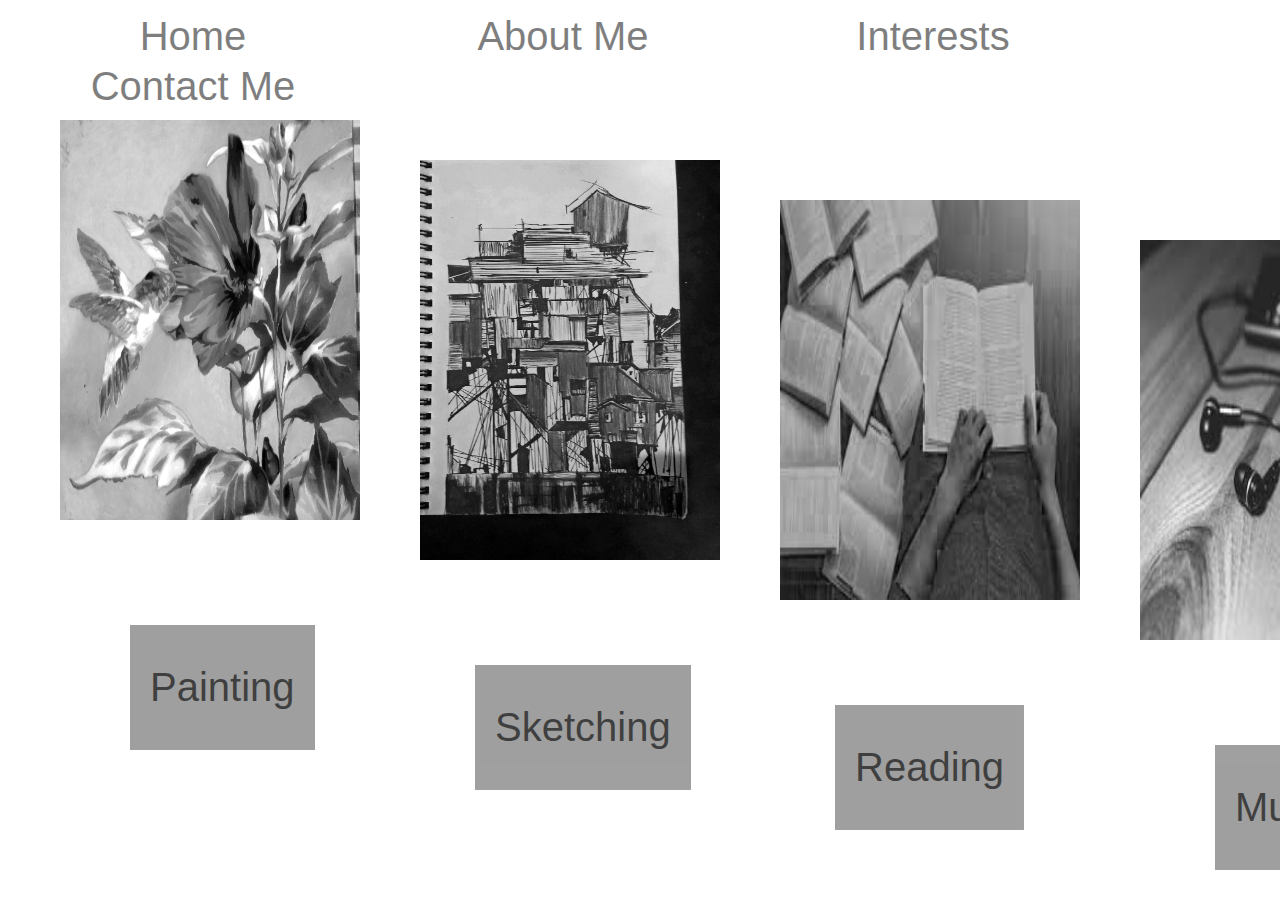
<file: Interests.html>
<!DOCTYPE html>
<html>
 
<link href='interestsstyle.css' rel='stylesheet'>

<head>
  <title> Interests </title>
</head>

<body>
	<nav>
    <ul>
      <li><a href="MyWall.html">Home</a></li>
      <li><a href="aboutme.html">About Me</a></li>
      <li><a href="interests.html">Interests</a></li>
      <li><a href="contactme.html">Contact Me</a></li>
    </ul>
  </nav>


	<IMG STYLE="position:absolute; TOP:120px; LEFT:60px; WIDTH:300px; HEIGHT:400px" SRC="paint.jpg">
	<IMG STYLE="position:absolute; TOP:160px; LEFT:420px; WIDTH:300px; HEIGHT:400px" SRC="sketch2.jpg">
	<IMG STYLE="position:absolute; TOP:200px; LEFT:780px; WIDTH:300px; HEIGHT:400px" SRC="read1.jpg">
	<IMG STYLE="position:absolute; TOP:240px; LEFT:1140px; WIDTH:300px; HEIGHT:400px" SRC="music.jpg">


	<div class="text-b"> 
    
    		<p>Painting</p>
 	 </div>


	<div class="text-bl"> 
    
    		<p>Sketching</p>
 	 </div>


	<div class="text-blo"> 
    
    		<p>Reading</p>
 	 </div>


	<div class="text-block"> 
    
    		<p>Music</p>
 	 </div>

</body>
</html>
</file>
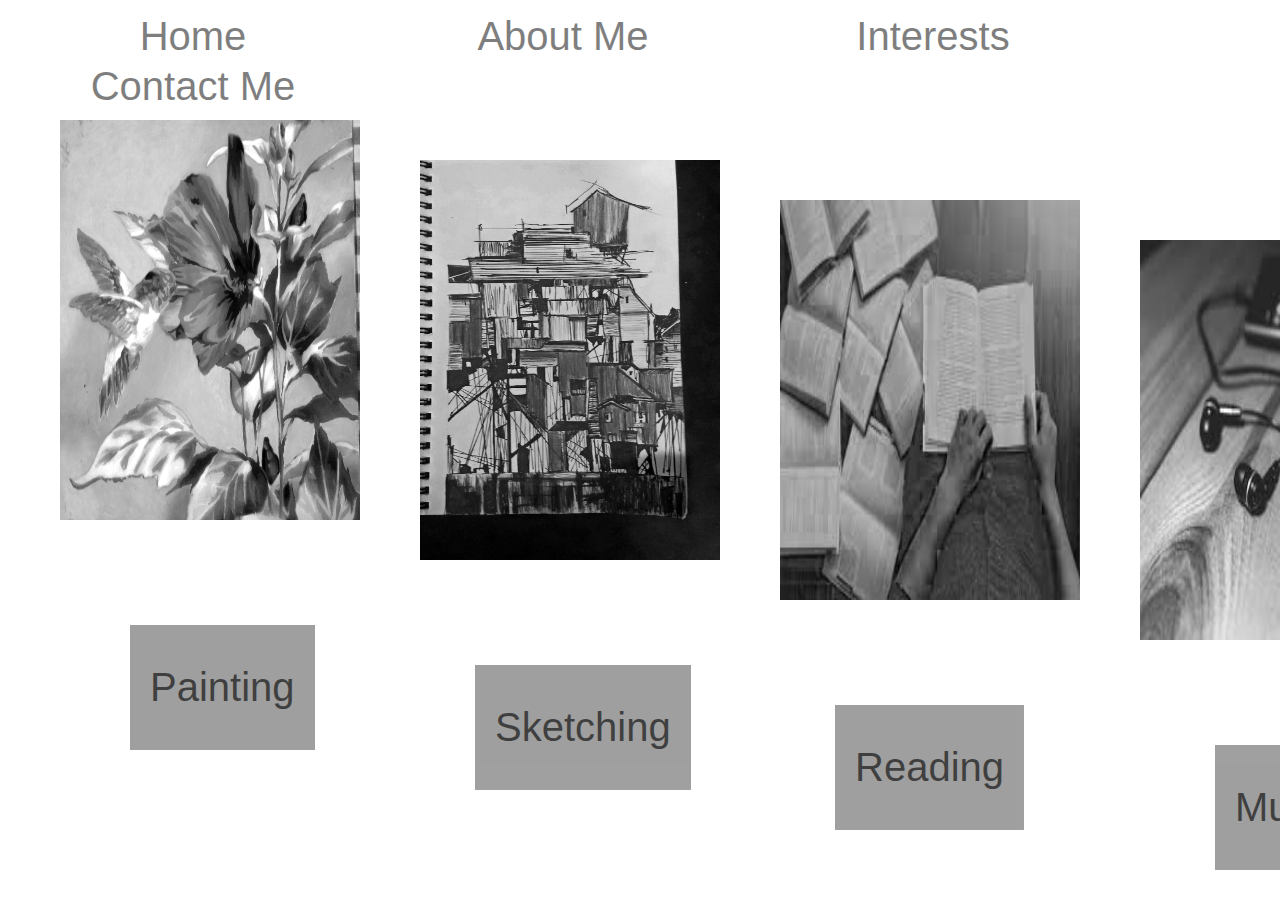
<file: interests.html>
<!DOCTYPE html>
<html>
 
<link href='interestsstyle.css' rel='stylesheet'>

<head>
  <title> Interests </title>
</head>

<body>
	<nav>
    <ul>
      <li><a href="MyWall.html">Home</a></li>
      <li><a href="aboutme.html">About Me</a></li>
      <li><a href="interests.html">Interests</a></li>
      <li><a href="contactme.html">Contact Me</a></li>
    </ul>
  </nav>


	<IMG STYLE="position:absolute; TOP:120px; LEFT:60px; WIDTH:300px; HEIGHT:400px" SRC="paint.jpg">
	<IMG STYLE="position:absolute; TOP:160px; LEFT:420px; WIDTH:300px; HEIGHT:400px" SRC="sketch2.jpg">
	<IMG STYLE="position:absolute; TOP:200px; LEFT:780px; WIDTH:300px; HEIGHT:400px" SRC="read1.jpg">
	<IMG STYLE="position:absolute; TOP:240px; LEFT:1140px; WIDTH:300px; HEIGHT:400px" SRC="music.jpg">


	<div class="text-b"> 
    
    		<p>Painting</p>
 	 </div>


	<div class="text-bl"> 
    
    		<p>Sketching</p>
 	 </div>


	<div class="text-blo"> 
    
    		<p>Reading</p>
 	 </div>


	<div class="text-block"> 
    
    		<p>Music</p>
 	 </div>

</body>
</html>
</file>
<file: interestsstyle.css>
body {
	
	background: url('https://png.pngtree.com/thumb_back/fw800/back_pic/03/61/32/8257a734a256950.jpg') no-repeat;
	background-size: cover;
	font-family: Arial;
}
ul{
	margin: 50x;
	padding: 0px;
	list-style: none;
}

ul li {
	float:left;
	width:370px;
	height:50px;
	background-color: white;
	opacity: 0.5;
	line-height: 40px;
	text-align: center;
	font-size: 40px;
}

ul li a {
	text-decoration: none;
	color: black;
	display: block;
}

ul li a:hover {
	background-color: cyan;
} ') ;
	
	font-family: Arial;
}
ul{
	margin: 50x;
	padding: 0px;
	list-style: none;
}

ul li {
	float:left;
	width:370px;
	height:50px;
	background-color: white;
	opacity: 0.5;
	line-height: 40px;
	text-align: center;
	font-size: 40px;
}

ul li a {
	text-decoration: none;
	color: black;
	display: block;
}

ul li a:hover {
	background-color: cyan;
} 


.text-b {
	opacity:0.75;
    position: absolute;
    bottom: 150px;
    left: 130px;
    background-color: grey;
    color: black;
    padding-left: 20px;
    padding-right: 20px;
	font-size:40px;
}


.text-bl {
	opacity:0.75;
    position: absolute;
    bottom: 110px;
    left: 475px;
    background-color: grey;
    color: black;
    padding-left: 20px;
    padding-right: 20px;
	font-size:40px;
}


.text-blo {
	opacity:0.75;
    position: absolute;
    bottom: 70px;
    left: 835px;
    background-color: grey;
    color: black;
    padding-left: 20px;
    padding-right: 20px;
	font-size:40px;
}


.text-block {
	opacity:0.75;
    position: absolute;
    bottom: 30px;
    left: 1215px;
    background-color: grey;
    color: black;
    padding-left: 20px;
    padding-right: 20px;
	font-size:40px;
}
</file>
